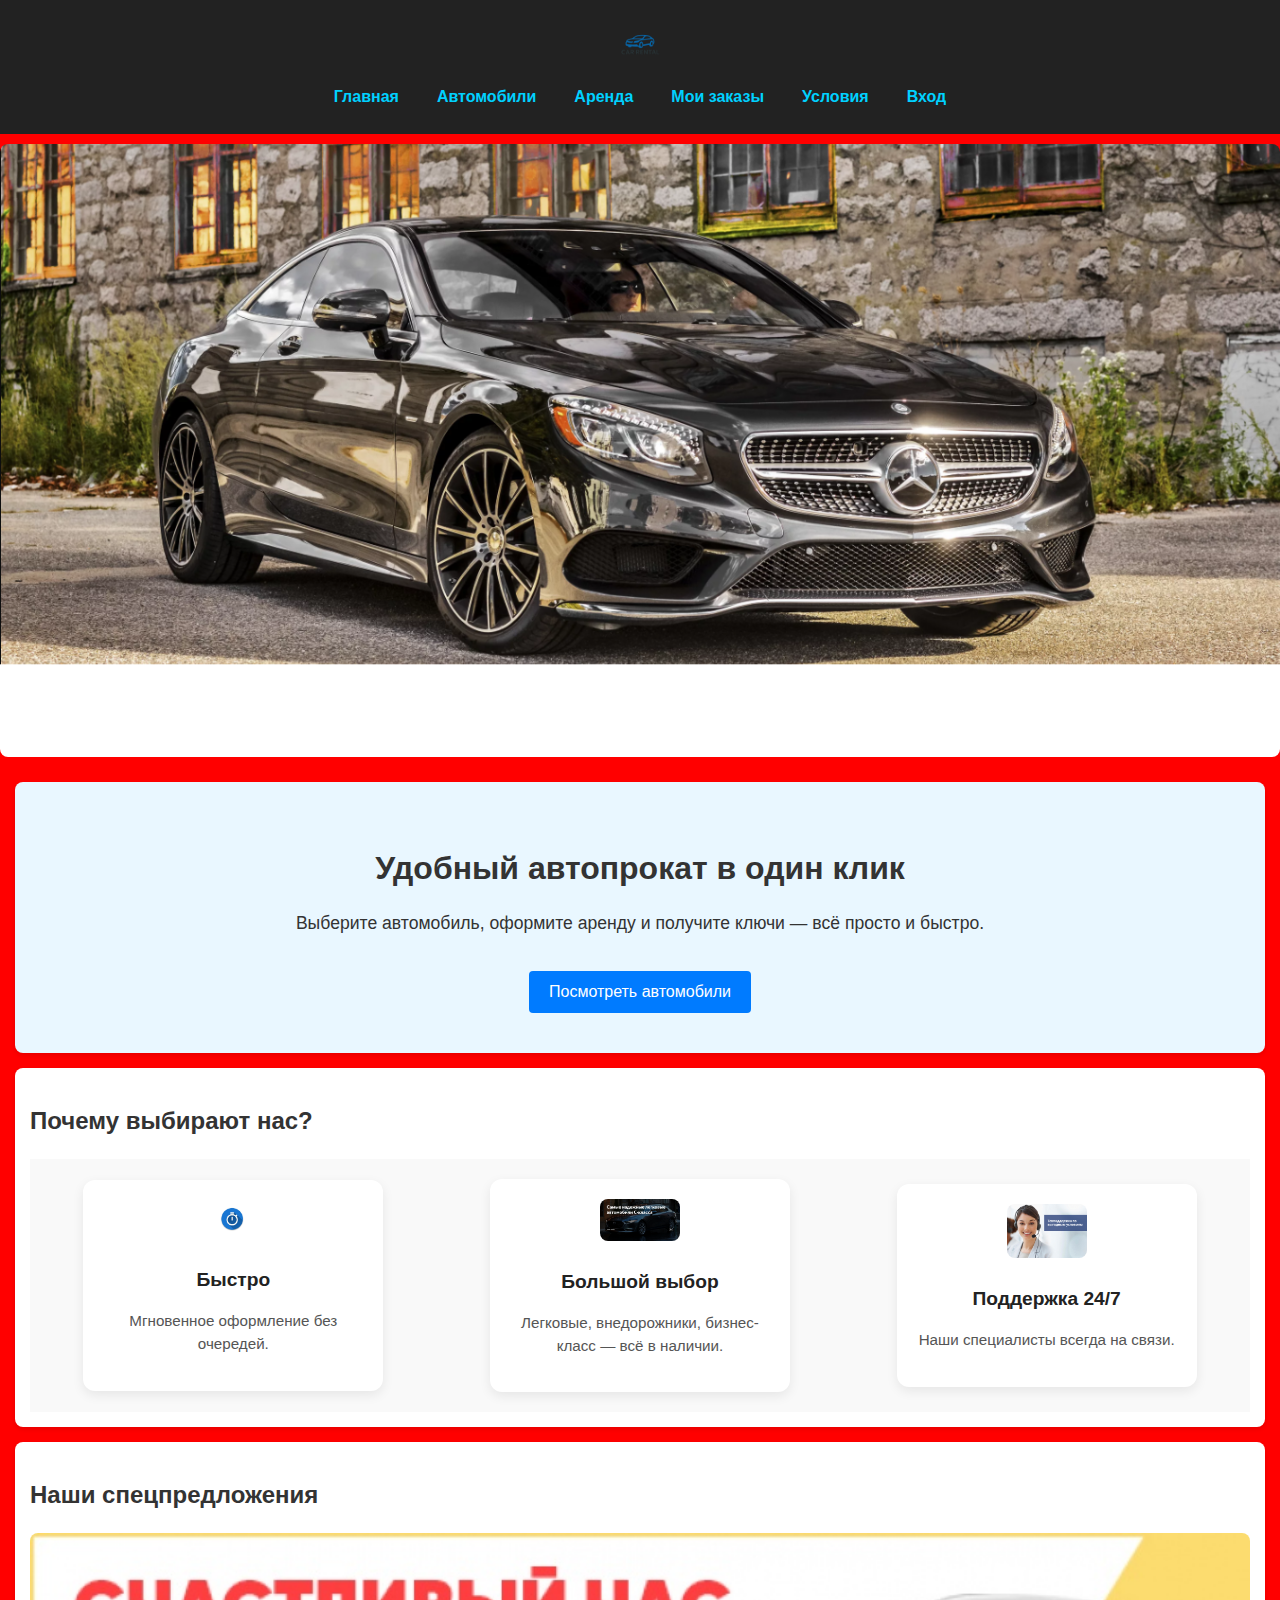
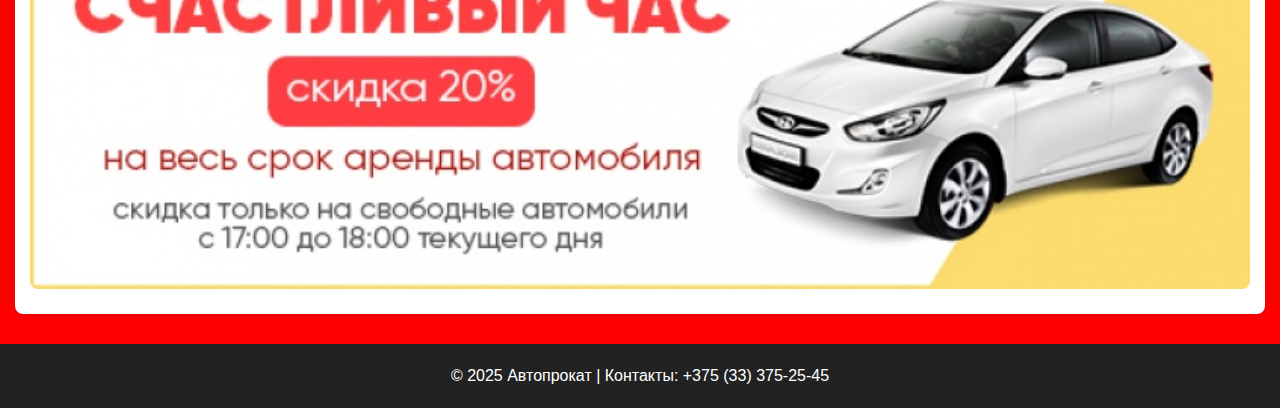
<file: index.html>
<!DOCTYPE html>
<html lang="ru">
<head>
    <meta charset="UTF-8">
<meta name="viewport" content="width=device-width, initial-scale=1">
    <title>Главная | Автопрокат</title>
    <link rel="stylesheet" href="style.css">
</head>
<body>

<header>
    <img src="logo.png" class="logo" alt="Логотип компании">
    <nav>
    <a href="index.html">Главная</a>
    <a href="car.html">Автомобили</a>
    <a href="entry.html">Аренда</a>
    <a href="profile.html">Мои заказы</a>
    <a href="terms.html">Условия</a>
    <a href="admin.html" style="display: none;">Админ</a>
</nav>
</header>
<img src="banner.png" alt="Автопрокат в один клик" class="banner-hero">

    </div>
</section>

<main>

    <section class="container hero">
        <h1>Удобный автопрокат в один клик</h1>
        <p>Выберите автомобиль, оформите аренду и получите ключи — всё просто и быстро.</p>
        <a href="car.html"><button>Посмотреть автомобили</button></a>
    </section>

    <section class="container advantages">
        <h2>Почему выбирают нас?</h2>
        <div class="advantage-grid">
            <div class="adv">
                <img src="banner1.jpg" alt="Быстро" />
                <h3>Быстро</h3>
                <p>Мгновенное оформление без очередей.</p>
            </div>
            <div class="adv">
                <img src="banner2.png" alt="Выбор" />
                <h3>Большой выбор</h3>
                <p>Легковые, внедорожники, бизнес-класс — всё в наличии.</p>
            </div>
            <div class="adv">
                <img src="banner3.jpg" alt="Поддержка" />
                <h3>Поддержка 24/7</h3>
                <p>Наши специалисты всегда на связи.</p>
            </div>
        </div>
    </section>

    <section class="container">
        <h2>Наши спецпредложения</h2>
        <img src="banner4.jpg" class="banner" alt="Скидка недели">
    </section>

</main>

<footer>
    © 2025 Автопрокат | Контакты: +375 (33) 375-25-45
</footer>


<script>
    document.addEventListener("DOMContentLoaded", () => {
        const user = localStorage.getItem("currentUser");
        const isAdmin = localStorage.getItem("isAdmin") === "true";
        const nav = document.querySelector("nav");
        
        // Удаляем существующую кнопку входа/выхода если есть
        const existingAuthBtn = document.querySelector(".auth-btn");
        if (existingAuthBtn) {
            existingAuthBtn.remove();
        }
        
        // Скрываем кнопку админа если пользователь не админ
        const adminLink = document.querySelector('a[href="admin.html"]');
        if (adminLink) {
            adminLink.style.display = isAdmin ? "inline-block" : "none";
        }
        
        // Добавляем кнопку входа/выхода
        const authBtn = document.createElement("a");
        authBtn.className = "auth-btn";
        
        if (user) {
            authBtn.textContent = `Выйти (${user})`;
            authBtn.href = "#";
            authBtn.onclick = () => {
                localStorage.removeItem("currentUser");
                localStorage.removeItem("isAdmin");
                location.reload();
            };
        } else {
            authBtn.textContent = "Вход";
            authBtn.href = "login.html";
        }
        
        nav.appendChild(authBtn);
    });
</script>
</body>
</html>
</file>
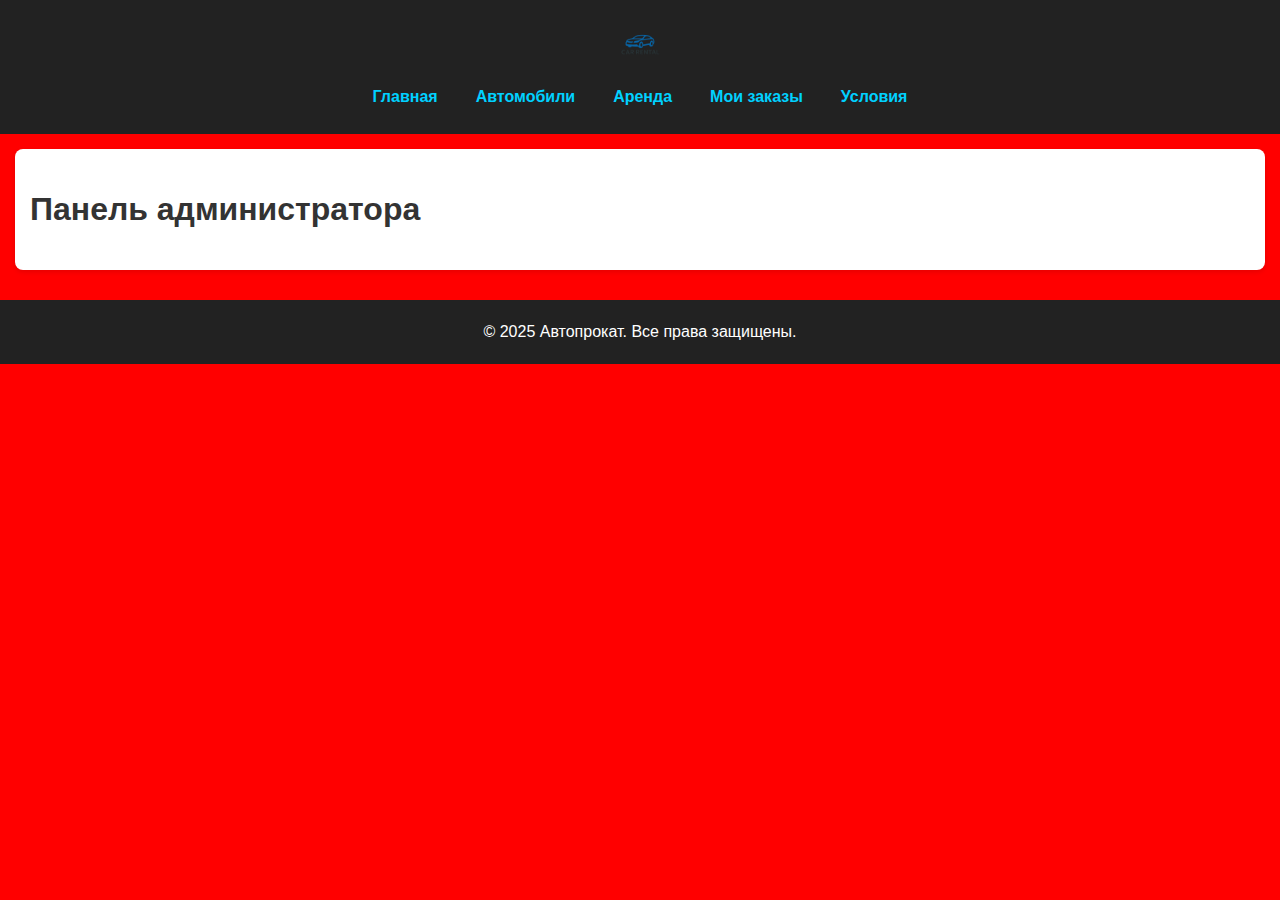
<file: admin.html>
<!DOCTYPE html>
<html lang="ru">
<head>
    <meta charset="UTF-8">
    <title>Админ панель</title>
    <link rel="stylesheet" href="style.css">
</head>
<body>

<header>
    <img src="logo.png" class="logo" alt="Логотип компании">
    <nav>
    <a href="index.html">Главная</a>
    <a href="car.html">Автомобили</a>
    <a href="entry.html">Аренда</a>
    <a href="profile.html">Мои заказы</a>
    <a href="terms.html">Условия</a>
    <a href="admin.html" style="display: none;">Админ</a>
</nav>
</header>


<main>
    <div class="container">
        <h1>Панель администратора</h1>
        <div id="requests"></div>
    </div>
</main>

<footer>
    © 2025 Автопрокат. Все права защищены.
</footer>

<script src="admin.js"></script>
</body>
</html>
</file>
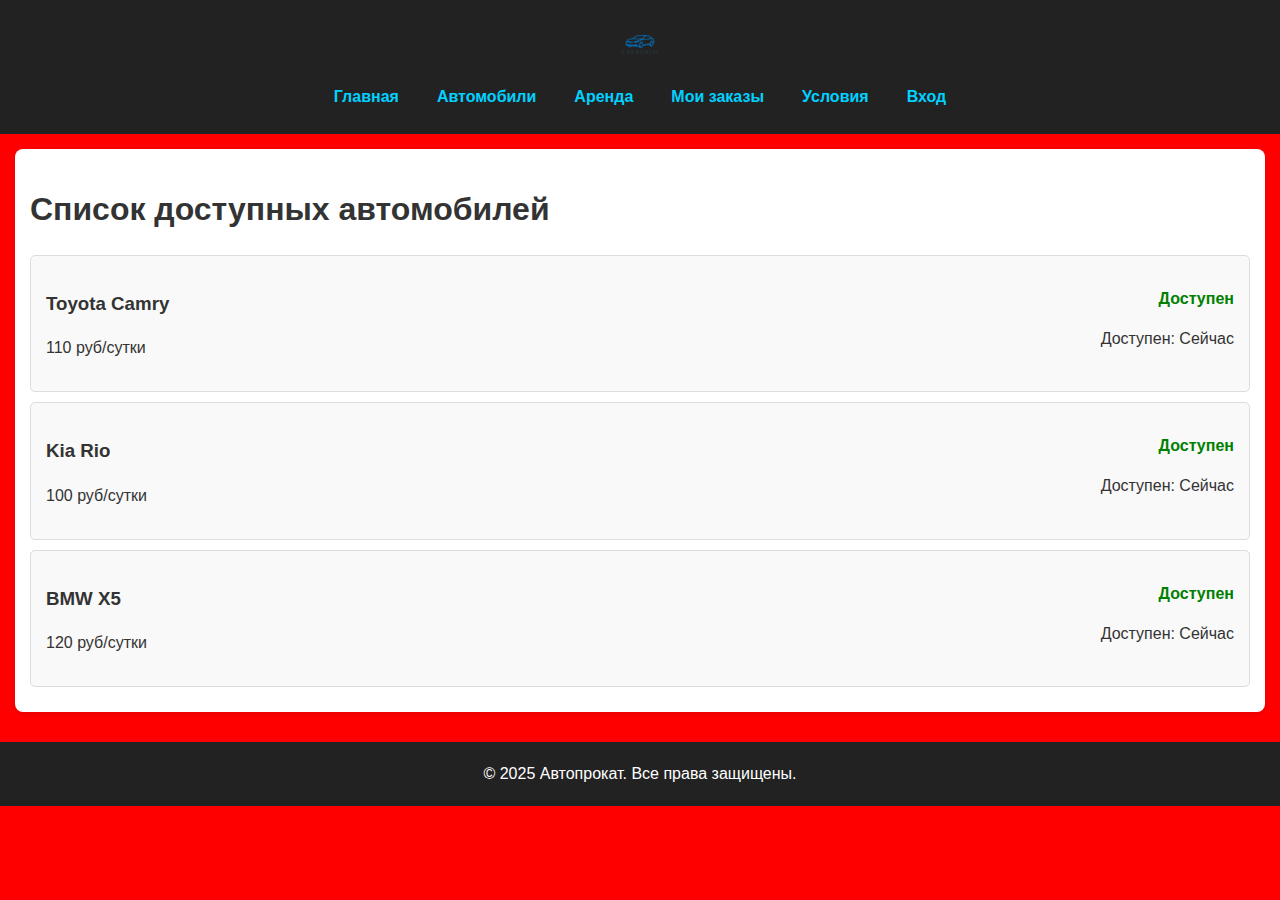
<file: car.html>
<!DOCTYPE html>
<html lang="ru">
<head>
    <meta charset="UTF-8">
    <title>Доступные автомобили</title>
    <link rel="stylesheet" href="style.css">
    <style>
        .car-block {
            border: 1px solid #ddd;
            border-radius: 5px;
            padding: 15px;
            margin: 10px 0;
            cursor: pointer;
            transition: all 0.3s ease;
            background-color: #f9f9f9;
        }
        
        .car-block:hover {
            background-color: #f0f0f0;
            box-shadow: 0 2px 5px rgba(0,0,0,0.1);
        }
        
        .car-details {
            display: none;
            margin-top: 15px;
            padding: 15px;
            border-top: 1px solid #eee;
            background-color: #fff;
            border-radius: 0 0 5px 5px;
        }
        
        .car-details-expanded {
            display: flex;
            flex-direction: column;
            gap: 15px;
        }
        
        .car-image-container {
            width: 100%;
            height: 200px;
            background-color: #f5f5f5;
            display: flex;
            justify-content: center;
            align-items: center;
            border-radius: 5px;
            overflow: hidden;
        }
        
        .car-image-placeholder {
            color: #999;
            font-size: 16px;
        }
        
        .car-image {
            max-width: 100%;
            max-height: 100%;
            object-fit: contain;
        }
        
        .car-specs {
            display: grid;
            grid-template-columns: 1fr 1fr;
            gap: 10px;
        }
        
        .rent-btn {
            display: inline-block;
            padding: 10px 20px;
            background-color: #4CAF50;
            color: white;
            text-decoration: none;
            border-radius: 4px;
            margin-top: 15px;
            border: none;
            cursor: pointer;
            font-size: 16px;
            align-self: flex-start;
        }
        
        .rent-btn:hover {
            background-color: #45a049;
        }

        .rent-btn:disabled {
            background-color: #cccccc;
            cursor: not-allowed;
        }
        
        .status-available {
            color: green;
            font-weight: bold;
        }
        
        .status-unavailable {
            color: red;
            font-weight: bold;
        }

        .status-reserved {
            color: orange;
            font-weight: bold;
        }
        
        .car-info {
            display: flex;
            justify-content: space-between;
        }
        
        .car-main-info {
            flex: 1;
        }
        
        .car-status {
            text-align: right;
            margin-left: 20px;
        }
    </style>
</head>
<body>

<header>
    <img src="logo.png" class="logo" alt="Логотип компании">
    <nav>
    <a href="index.html">Главная</a>
    <a href="car.html">Автомобили</a>
    <a href="entry.html">Аренда</a>
    <a href="profile.html">Мои заказы</a>
    <a href="terms.html">Условия</a>
    <a href="admin.html" style="display: none;">Админ</a>
</nav>
</header>

<main>
    <div class="container">
        <h1>Список доступных автомобилей</h1>
        <div id="car-list"></div>
    </div>
</main>

<footer>
    © 2025 Автопрокат. Все права защищены.
</footer>
<script>
document.addEventListener("DOMContentLoaded", () => {
    const user = localStorage.getItem("currentUser");
    const nav = document.querySelector("nav");

    // Если пользователь авторизован, показываем кнопку "Выйти"
    if (user) {
        const logoutBtn = document.createElement("a");
        logoutBtn.textContent = `Выйти (${user})`;
        logoutBtn.href = "#";
        logoutBtn.onclick = () => {
            localStorage.removeItem("currentUser");
            location.reload();
        };
        nav.appendChild(logoutBtn);
    } else {
        // Если пользователь не авторизован, показываем кнопку "Вход"
        const loginBtn = document.createElement("a");
        loginBtn.textContent = "Вход";
        loginBtn.href = "login.html";
        nav.appendChild(loginBtn);
    }

    // Загружаем актуальные данные автомобилей
    let cars = JSON.parse(localStorage.getItem("cars"));
    
    // Если нет данных, создаем начальные
    if (!cars || cars.length === 0) {
        cars = [
            {
                name: "Toyota Camry",
                price: "110 руб/сутки",
                specs: "2.5 л, 181 л.с., автомат",
                description: "Комфортабельный седан бизнес-класса",
                status: "Доступен",
                availableAt: null,
                image: "images/camry.png" // Только путь к изображению
            },
            {
                name: "Kia Rio",
                price: "100 руб/сутки",
                specs: "1.6 л, 123 л.с., автомат",
                description: "Экономичный и надежный городской автомобиль",
                status: "Доступен",
                availableAt: null,
                image: "images/rio.png" // Только путь к изображению
            },
            {
                name: "BMW X5",
                price: "120 руб/сутки",
                specs: "3.0 л, 249 л.с., автомат",
                description: "Премиальный внедорожник с отличной динамикой",
                status: "Доступен",
                availableAt: null,
                image: "images/x5.png" // Только путь к изображению
            }
        ];
        localStorage.setItem("cars", JSON.stringify(cars));
    }
    
    const carList = document.getElementById("car-list");
    carList.innerHTML = "";
    
    cars.forEach(car => {
        const carBlock = document.createElement("div");
        carBlock.className = "car-block";
        
        // Определяем статус и доступность
        const statusClass = `status-${car.status === "Доступен" ? "available" : 
                           car.status === "Забронирован" ? "reserved" : "unavailable"}`;
        
        const availableText = car.status === "Доступен" ? "Сейчас" : 
                            car.availableAt ? new Date(car.availableAt).toLocaleString() : "Недоступен";
        
        const isAvailable = car.status === "Доступен";
        
        carBlock.innerHTML = `
            <div class="car-info">
                <div class="car-main-info">
                    <h3>${car.name}</h3>
                    <p>${car.price}</p>
                </div>
                <div class="car-status">
                    <p class="${statusClass}">${car.status}</p>
                    <p>Доступен: ${availableText}</p>
                </div>
            </div>
            <div class="car-details car-details-expanded">
                <div class="car-image-container">
                    ${car.image ? 
                      `<img src="${car.image}" alt="${car.name}" class="car-image" 
                           onerror="this.onerror=null; this.parentElement.innerHTML='<div class=\'car-image-placeholder\'>Ошибка загрузки фото</div>'">` : 
                      `<div class="car-image-placeholder">Фото автомобиля</div>`}
                </div>
                <div class="car-specs">
                    <div>
                        <p><strong>Характеристики:</strong></p>
                        <p>${car.specs}</p>
                    </div>
                    <div>
                        <p><strong>Описание:</strong></p>
                        <p>${car.description}</p>
                    </div>
                </div>
                <button class="rent-btn" ${isAvailable ? '' : 'disabled'} 
                    onclick="rentCar('${car.name}')">
                    ${isAvailable ? 'Арендовать' : 'Недоступно'}
                </button>
            </div>
        `;
        
        // Скрываем детали по умолчанию
        const details = carBlock.querySelector('.car-details');
        details.style.display = 'none';
        
        carBlock.addEventListener("click", function(e) {
            if (!e.target.classList.contains('rent-btn')) {
                details.style.display = details.style.display === 'none' ? 'block' : 'none';
            }
        });
        
        carList.appendChild(carBlock);
    });
});

function rentCar(carName) {
    const user = localStorage.getItem("currentUser");
    if (!user) {
        alert("Для аренды автомобиля необходимо авторизоваться");
        window.location.href = "login.html";
    } else {
        window.location.href = `entry.html?car=${encodeURIComponent(carName)}`;
    }
}
</script>

</body>
</html>
</file>
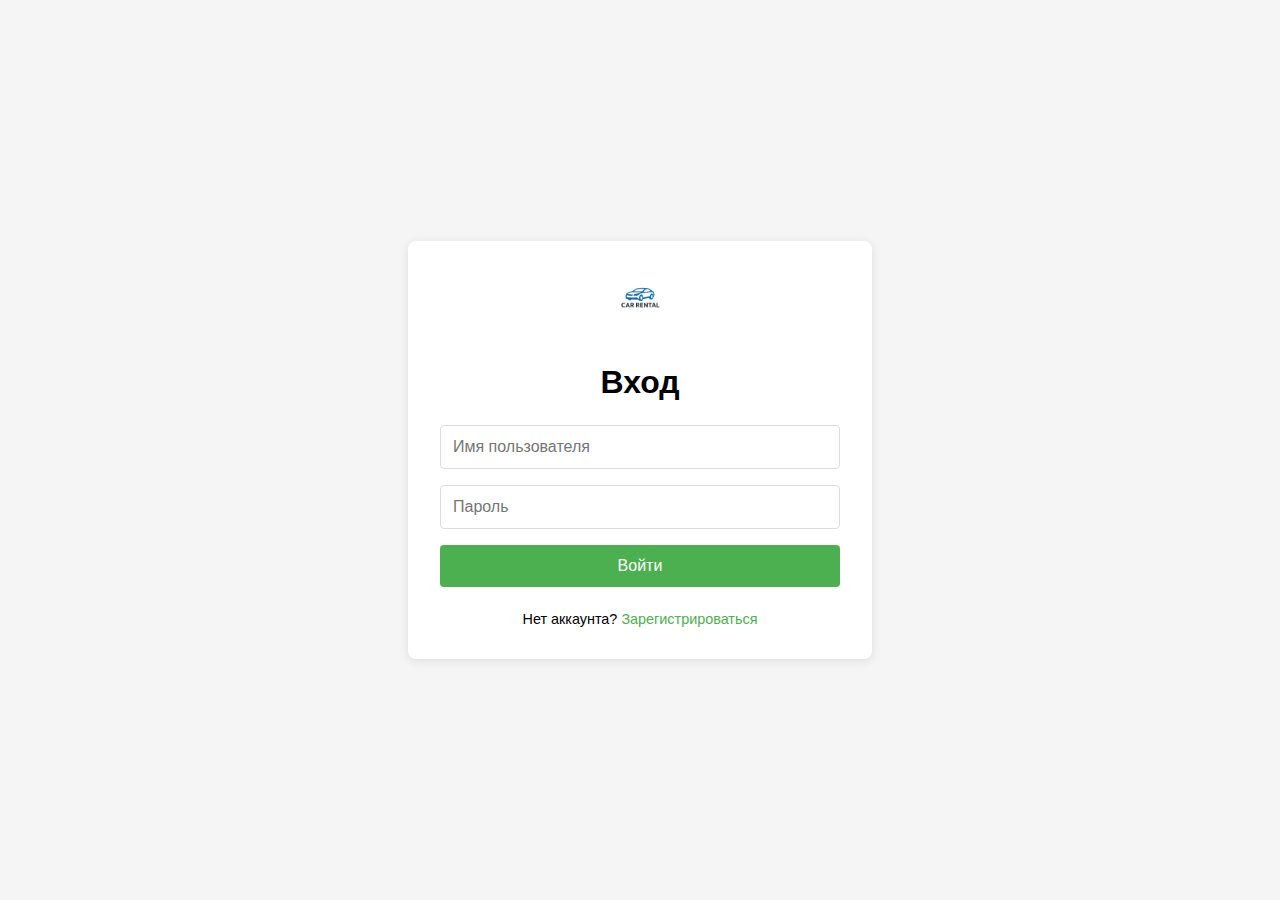
<file: entry.html>
<!DOCTYPE html>
<html lang="ru">
<head>
    <meta charset="UTF-8">
    <title>Оформление аренды</title>
    <link rel="stylesheet" href="style.css">
</head>
<body>

<header>
    <img src="logo.png" class="logo" alt="Логотип компании">
    <nav>
    <a href="index.html">Главная</a>
    <a href="car.html">Автомобили</a>
    <a href="entry.html">Аренда</a>
    <a href="profile.html">Мои заказы</a>
    <a href="terms.html">Условия</a>
    <a href="admin.html" style="display: none;">Админ</a>
</nav>
</header>

<main>
    <div class="container">
        <h1>Оформление аренды</h1>
        <form id="rental-form">
            <label>Выберите автомобиль:</label>
            <select id="car-select"></select>

            <label>Паспортные данные:</label>
            <input type="text" id="passport" required>

            <label>Срок аренды (в днях):</label>
            <input type="number" id="duration" min="1" required>

            <button type="submit">Отправить заявку</button>
        </form>
    </div>
</main>

<footer>
    © 2025 Автопрокат. Все права защищены.
</footer>

<script src="entry.js"></script>

<script>
    document.addEventListener("DOMContentLoaded", () => {
        const user = localStorage.getItem("currentUser");
        const isAdmin = localStorage.getItem("isAdmin") === "true";
        const nav = document.querySelector("nav");
        
        // Удаляем существующую кнопку входа/выхода если есть
        const existingAuthBtn = document.querySelector(".auth-btn");
        if (existingAuthBtn) {
            existingAuthBtn.remove();
        }
        
        // Скрываем кнопку админа если пользователь не админ
        const adminLink = document.querySelector('a[href="admin.html"]');
        if (adminLink) {
            adminLink.style.display = isAdmin ? "inline-block" : "none";
        }
        
        // Добавляем кнопку входа/выхода
        const authBtn = document.createElement("a");
        authBtn.className = "auth-btn";
        
        if (user) {
            authBtn.textContent = `Выйти (${user})`;
            authBtn.href = "#";
            authBtn.onclick = () => {
                localStorage.removeItem("currentUser");
                localStorage.removeItem("isAdmin");
                location.reload();
            };
        } else {
            authBtn.textContent = "Вход";
            authBtn.href = "login.html";
        }
        
        nav.appendChild(authBtn);
    });
</script>
</body>
</html>
</file>
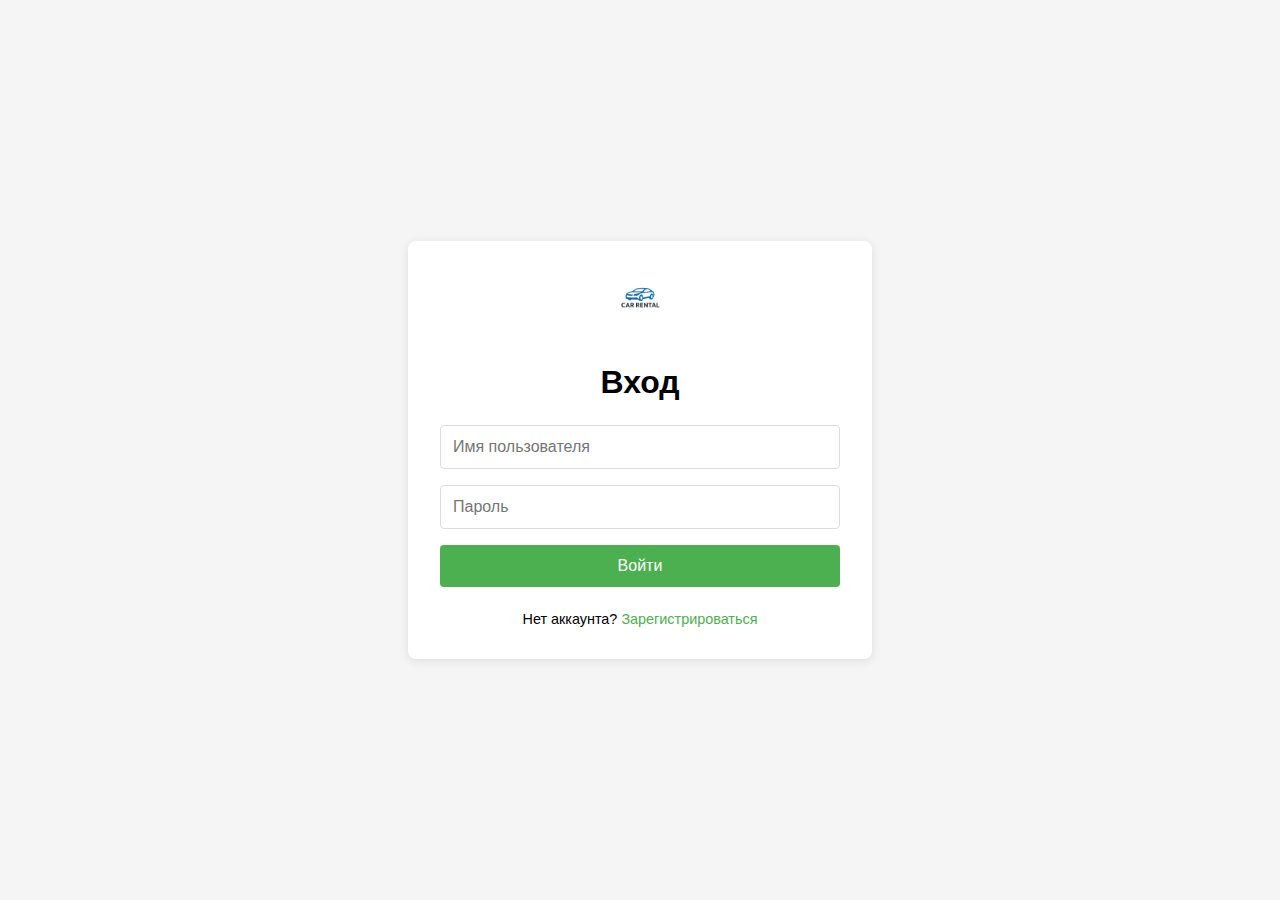
<file: login.html>
<!DOCTYPE html>
<html lang="ru">
<head>
  <meta charset="UTF-8">
  <meta name="viewport" content="width=device-width, initial-scale=1.0">
  <title>Вход</title>
  <style>
    body {
      font-family: Arial, sans-serif;
      display: flex;
      justify-content: center;
      align-items: center;
      min-height: 100vh;
      margin: 0;
      background-color: #f5f5f5;
    }
    .auth-container {
      width: 100%;
      max-width: 400px;
      padding: 2rem;
      background: white;
      border-radius: 8px;
      box-shadow: 0 2px 10px rgba(0,0,0,0.1);
    }
    .auth-header {
      text-align: center;
      margin-bottom: 1.5rem;
    }
    .auth-header img {
      height: 50px;
      margin-bottom: 1rem;
    }
    .auth-form {
      display: flex;
      flex-direction: column;
      gap: 1rem;
    }
    .auth-form input {
      padding: 0.75rem;
      border: 1px solid #ddd;
      border-radius: 4px;
      font-size: 1rem;
    }
    .auth-form button {
      padding: 0.75rem;
      background: #4CAF50;
      color: white;
      border: none;
      border-radius: 4px;
      font-size: 1rem;
      cursor: pointer;
    }
    .auth-footer {
      text-align: center;
      margin-top: 1.5rem;
      font-size: 0.9rem;
    }
    .auth-footer a {
      color: #4CAF50;
      text-decoration: none;
    }
  </style>
</head>
<body>
  <div class="auth-container">
    <div class="auth-header">
      <img src="logo.png" alt="Логотип">
      <h1>Вход</h1>
    </div>
    
    <form id="login-form" class="auth-form">
      <input type="text" id="login-username" placeholder="Имя пользователя" required>
      <input type="password" id="login-password" placeholder="Пароль" required>
      <button type="submit">Войти</button>
    </form>
    
    <div class="auth-footer">
      Нет аккаунта? <a href="register.html">Зарегистрироваться</a>
    </div>
  </div>

  <script src="auth.js"></script>
</body>
</html>
</file>
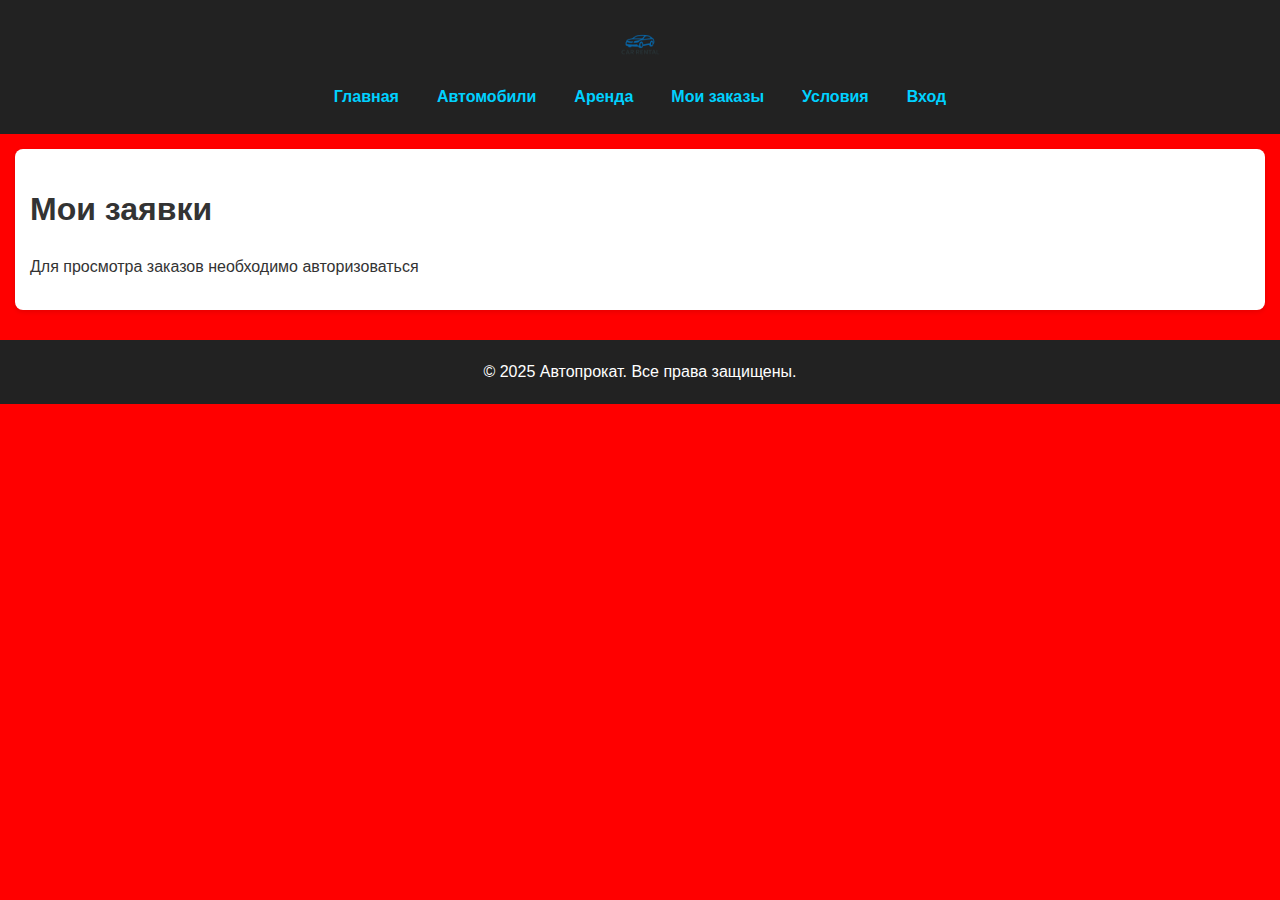
<file: profile.html>
<!DOCTYPE html>
<html lang="ru">
<head>
    <meta charset="UTF-8">
    <title>Мои заказы</title>
    <link rel="stylesheet" href="style.css">
</head>
<body>

<header>
    <img src="logo.png" class="logo" alt="Логотип компании">
    <nav>
    <a href="index.html">Главная</a>
    <a href="car.html">Автомобили</a>
    <a href="entry.html">Аренда</a>
    <a href="profile.html">Мои заказы</a>
    <a href="terms.html">Условия</a>
    <a href="admin.html" style="display: none;">Админ</a>
</nav>
</header>

<main>
    <div class="container">
        <h1>Мои заявки</h1>
        <div id="user-orders"></div>
    </div>
</main>

<footer>
    © 2025 Автопрокат. Все права защищены.
</footer>

<script src="profile.js"></script>

<script>
    document.addEventListener("DOMContentLoaded", () => {
        const user = localStorage.getItem("currentUser");
        const isAdmin = localStorage.getItem("isAdmin") === "true";
        const nav = document.querySelector("nav");
        
        // Удаляем существующую кнопку входа/выхода если есть
        const existingAuthBtn = document.querySelector(".auth-btn");
        if (existingAuthBtn) {
            existingAuthBtn.remove();
        }
        
        // Скрываем кнопку админа если пользователь не админ
        const adminLink = document.querySelector('a[href="admin.html"]');
        if (adminLink) {
            adminLink.style.display = isAdmin ? "inline-block" : "none";
        }
        
        // Добавляем кнопку входа/выхода
        const authBtn = document.createElement("a");
        authBtn.className = "auth-btn";
        
        if (user) {
            authBtn.textContent = `Выйти (${user})`;
            authBtn.href = "#";
            authBtn.onclick = () => {
                localStorage.removeItem("currentUser");
                localStorage.removeItem("isAdmin");
                location.reload();
            };
        } else {
            authBtn.textContent = "Вход";
            authBtn.href = "login.html";
        }
        
        nav.appendChild(authBtn);
    });
</script>
</body>
</html>
</file>
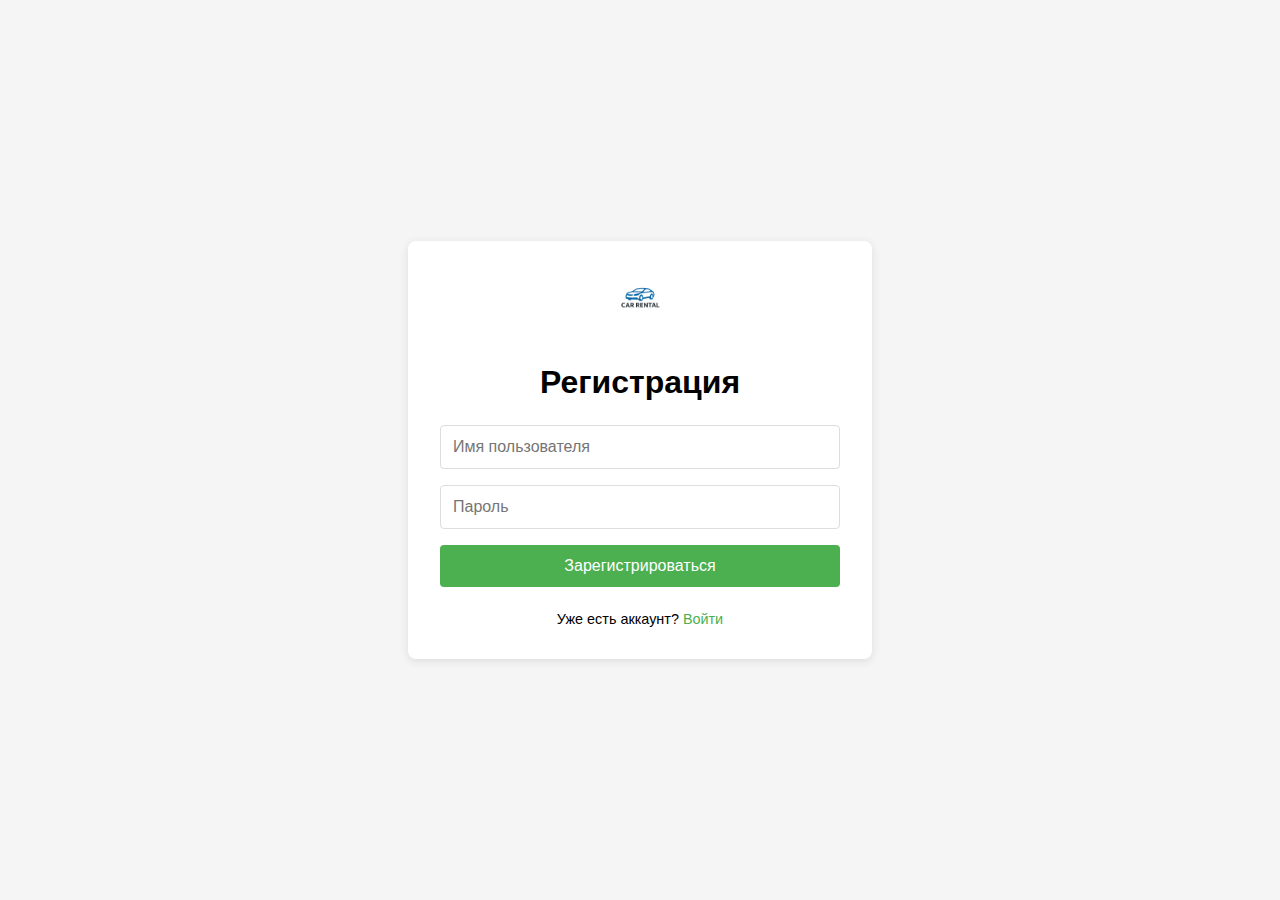
<file: register.html>
<!DOCTYPE html>
<html lang="ru">
<head>
  <meta charset="UTF-8">
  <meta name="viewport" content="width=device-width, initial-scale=1.0">
  <title>Регистрация</title>
  <style>
    body {
      font-family: Arial, sans-serif;
      display: flex;
      justify-content: center;
      align-items: center;
      min-height: 100vh;
      margin: 0;
      background-color: #f5f5f5;
    }
    .auth-container {
      width: 100%;
      max-width: 400px;
      padding: 2rem;
      background: white;
      border-radius: 8px;
      box-shadow: 0 2px 10px rgba(0,0,0,0.1);
    }
    .auth-header {
      text-align: center;
      margin-bottom: 1.5rem;
    }
    .auth-header img {
      height: 50px;
      margin-bottom: 1rem;
    }
    .auth-form {
      display: flex;
      flex-direction: column;
      gap: 1rem;
    }
    .auth-form input {
      padding: 0.75rem;
      border: 1px solid #ddd;
      border-radius: 4px;
      font-size: 1rem;
    }
    .auth-form button {
      padding: 0.75rem;
      background: #4CAF50;
      color: white;
      border: none;
      border-radius: 4px;
      font-size: 1rem;
      cursor: pointer;
    }
    .auth-footer {
      text-align: center;
      margin-top: 1.5rem;
      font-size: 0.9rem;
    }
    .auth-footer a {
      color: #4CAF50;
      text-decoration: none;
    }
  </style>
</head>
<body>
  <div class="auth-container">
    <div class="auth-header">
      <img src="logo.png" alt="Логотип">
      <h1>Регистрация</h1>
    </div>
    
    <form id="register-form" class="auth-form">
      <input type="text" id="register-username" placeholder="Имя пользователя" required>
      <input type="password" id="register-password" placeholder="Пароль" required>
      <button type="submit">Зарегистрироваться</button>
    </form>
    
    <div class="auth-footer">
      Уже есть аккаунт? <a href="login.html">Войти</a>
    </div>
  </div>

  <script src="auth.js"></script>
</body>
</html>
</file>
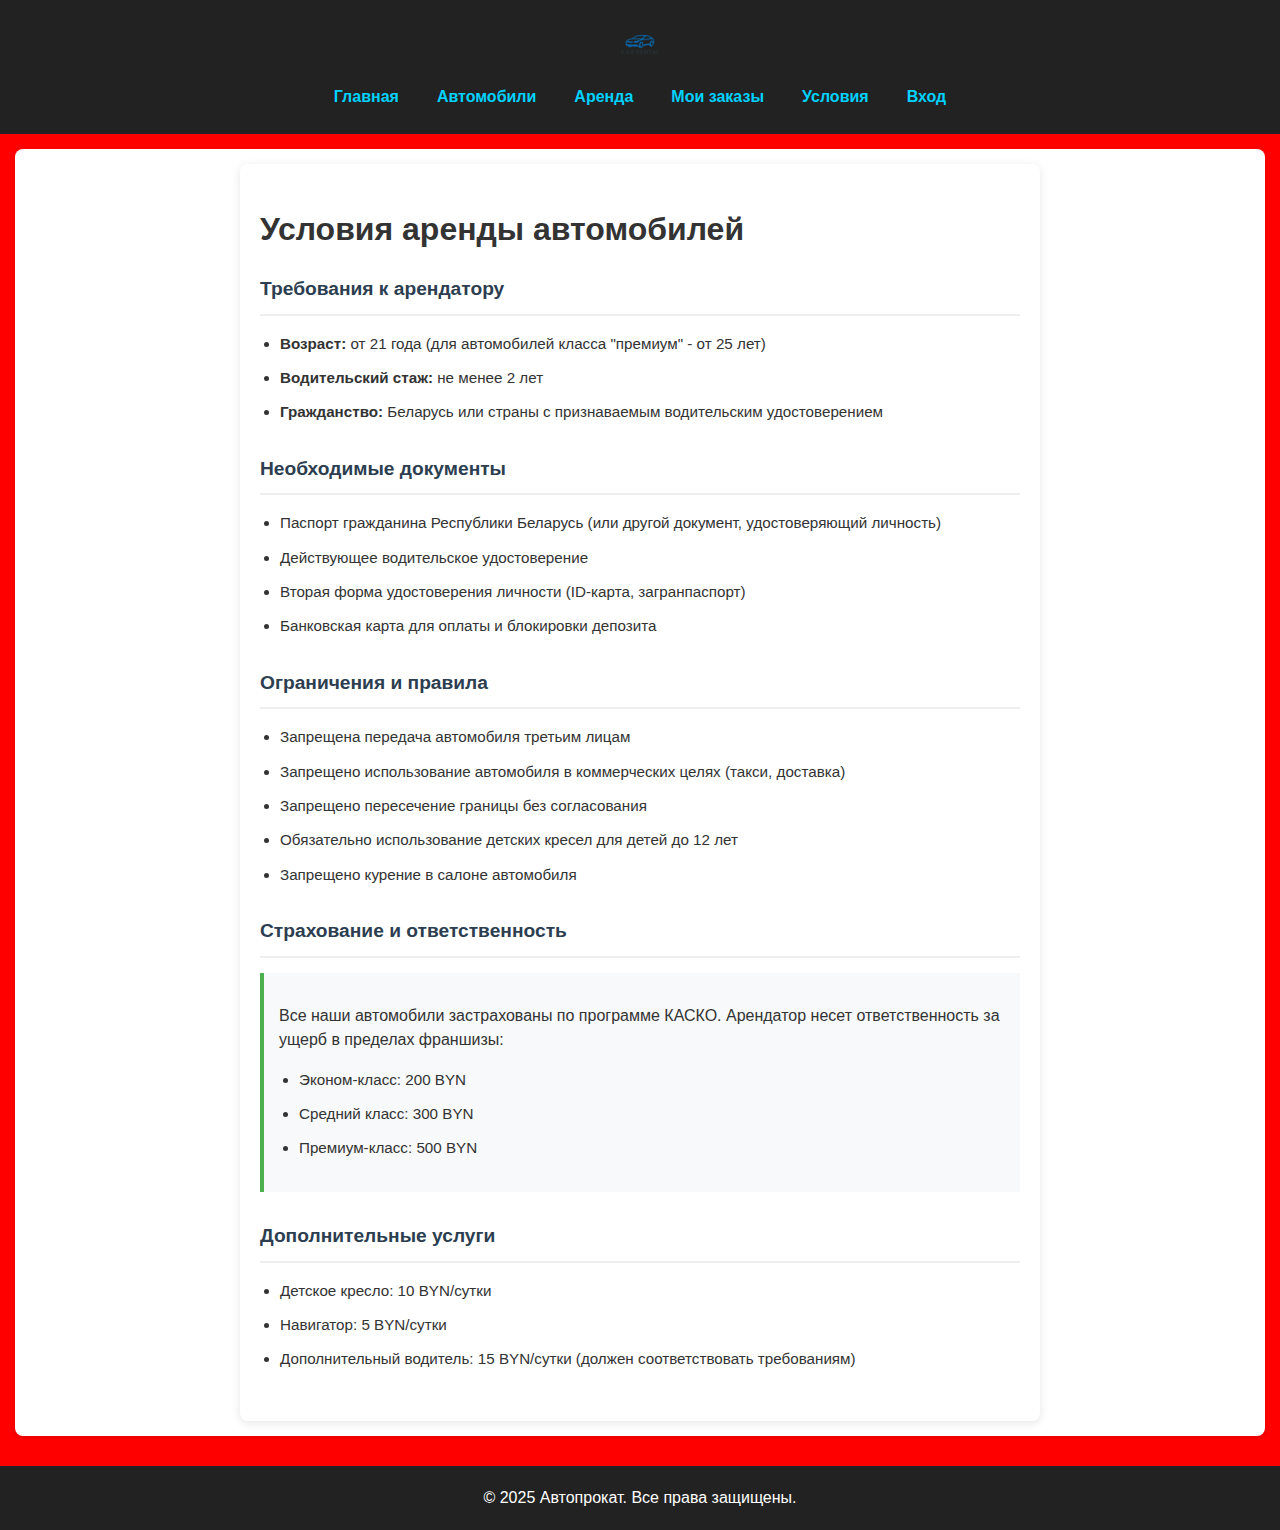
<file: terms.html>
<!DOCTYPE html>
<html lang="ru">
<head>
    <meta charset="UTF-8">
    <title>Условия аренды</title>
    <link rel="stylesheet" href="style.css">
    <style>
        .terms-container {
            max-width: 800px;
            margin: 0 auto;
            padding: 20px;
            background-color: #fff;
            border-radius: 8px;
            box-shadow: 0 2px 10px rgba(0,0,0,0.1);
        }
        .terms-section {
            margin-bottom: 30px;
        }
        .terms-section h2 {
            color: #2c3e50;
            border-bottom: 2px solid #eee;
            padding-bottom: 10px;
            margin-bottom: 15px;
        }
        .terms-list {
            list-style-type: disc;
            padding-left: 20px;
        }
        .terms-list li {
            margin-bottom: 10px;
            line-height: 1.6;
        }
        .highlight {
            background-color: #f8f9fa;
            padding: 15px;
            border-left: 4px solid #4CAF50;
            margin: 15px 0;
        }
    </style>
</head>
<body>

<header>
    <img src="logo.png" class="logo" alt="Логотип компании">
    <nav>
        <a href="index.html">Главная</a>
        <a href="car.html">Автомобили</a>
        <a href="entry.html">Аренда</a>
        <a href="profile.html">Мои заказы</a>
        <a href="terms.html">Условия</a>
        <a href="admin.html" style="display: none;">Админ</a>
    </nav>
</header>

<main>
    <div class="container">
        <div class="terms-container">
            <h1>Условия аренды автомобилей</h1>
            
            <div class="terms-section">
                <h2>Требования к арендатору</h2>
                <ul class="terms-list">
                    <li><strong>Возраст:</strong> от 21 года (для автомобилей класса "премиум" - от 25 лет)</li>
                    <li><strong>Водительский стаж:</strong> не менее 2 лет</li>
                    <li><strong>Гражданство:</strong> Беларусь или страны с признаваемым водительским удостоверением</li>
                </ul>
            </div>

            <div class="terms-section">
                <h2>Необходимые документы</h2>
                <ul class="terms-list">
                    <li>Паспорт гражданина Республики Беларусь (или другой документ, удостоверяющий личность)</li>
                    <li>Действующее водительское удостоверение</li>
                    <li>Вторая форма удостоверения личности (ID-карта, загранпаспорт)</li>
                    <li>Банковская карта для оплаты и блокировки депозита</li>
                </ul>
            </div>

            <div class="terms-section">
                <h2>Ограничения и правила</h2>
                <ul class="terms-list">
                    <li>Запрещена передача автомобиля третьим лицам</li>
                    <li>Запрещено использование автомобиля в коммерческих целях (такси, доставка)</li>
                    <li>Запрещено пересечение границы без согласования</li>
                    <li>Обязательно использование детских кресел для детей до 12 лет</li>
                    <li>Запрещено курение в салоне автомобиля</li>
                </ul>
            </div>

            <div class="terms-section">
                <h2>Страхование и ответственность</h2>
                <div class="highlight">
                    <p>Все наши автомобили застрахованы по программе КАСКО. Арендатор несет ответственность за ущерб в пределах франшизы:</p>
                    <ul class="terms-list">
                        <li>Эконом-класс: 200 BYN</li>
                        <li>Средний класс: 300 BYN</li>
                        <li>Премиум-класс: 500 BYN</li>
                    </ul>
                </div>
            </div>

            <div class="terms-section">
                <h2>Дополнительные услуги</h2>
                <ul class="terms-list">
                    <li>Детское кресло: 10 BYN/сутки</li>
                    <li>Навигатор: 5 BYN/сутки</li>
                    <li>Дополнительный водитель: 15 BYN/сутки (должен соответствовать требованиям)</li>
                </ul>
            </div>
        </div>
    </div>
</main>

<footer>
    © 2025 Автопрокат. Все права защищены.
</footer>

<script>
    // Скрипт для управления отображением кнопки админа
    document.addEventListener("DOMContentLoaded", () => {
        const isAdmin = localStorage.getItem("isAdmin") === "true";
        const adminLink = document.querySelector('a[href="admin.html"]');
        if (adminLink) {
            adminLink.style.display = isAdmin ? "inline-block" : "none";
        }
        
        // Кнопка входа/выхода
        const user = localStorage.getItem("currentUser");
        const nav = document.querySelector("nav");
        
        if (user) {
            const logoutBtn = document.createElement("a");
            logoutBtn.textContent = `Выйти (${user})`;
            logoutBtn.href = "#";
            logoutBtn.onclick = () => {
                localStorage.removeItem("currentUser");
                localStorage.removeItem("isAdmin");
                location.reload();
            };
            nav.appendChild(logoutBtn);
        } else {
            const loginBtn = document.createElement("a");
            loginBtn.textContent = "Вход";
            loginBtn.href = "login.html";
            nav.appendChild(loginBtn);
        }
    });
</script>
</body>
</html>
</file>
<file: style.css>
/* Принудительный сброс для теста */
body {
  font-size: 16px !important;
  background: red !important; /* Яркий цвет для теста */
}

@media (max-width: 768px) {
  body {
    background: green !important; /* Должно стать зеленым на мобильных */
  }
  .container {
    padding: 10px !important;
  }
}

/* Общие стили */
body {
    margin: 0;
    padding: 0;
    font-family: "Segoe UI", Tahoma, Geneva, Verdana, sans-serif;
    background-color: #f2f2f2;
    color: #333;
    font-size: 16px;
    line-height: 1.5;
}

header, footer {
    background-color: #222;
    color: white;
    padding: 15px 10px;
    text-align: center;
}

header img.logo {
    max-height: 50px;
    width: auto;
    vertical-align: middle;
}

/* Навигация для мобильных */
nav {
    margin-top: 10px;
    display: flex;
    flex-wrap: wrap;
    justify-content: center;
    gap: 8px;
}

nav a {
    color: #00d1ff;
    margin: 0 8px;
    text-decoration: none;
    font-weight: bold;
    font-size: 0.9em;
    padding: 5px;
    white-space: nowrap;
}

nav a:hover {
    text-decoration: underline;
}

/* Основной контент */
main {
    padding: 15px;
}

.container {
    background: white;
    padding: 15px;
    margin-bottom: 15px;
    border-radius: 8px;
    box-shadow: 0 2px 5px rgba(0,0,0,0.1);
    width: 100%;
    box-sizing: border-box;
}

/* Формы */
form label {
    display: block;
    margin-top: 10px;
    font-size: 0.95em;
}

form input, form select {
    width: 100%;
    padding: 10px;
    margin-top: 5px;
    box-sizing: border-box;
    font-size: 1em;
    border: 1px solid #ddd;
    border-radius: 4px;
}

button {
    margin-top: 15px;
    padding: 12px 20px;
    background-color: #007bff;
    color: white;
    border: none;
    border-radius: 4px;
    cursor: pointer;
    font-size: 1em;
    width: 100%;
    max-width: 300px;
    display: block;
    margin-left: auto;
    margin-right: auto;
}

button:hover {
    background-color: #0056b3;
}

/* Герой-секция */
.hero {
    text-align: center;
    padding: 30px 15px;
    background-color: #e9f7ff;
}

.hero h1 {
    font-size: 1.5em;
    margin-bottom: 10px;
}

.hero p {
    font-size: 1.1em;
    margin-bottom: 20px;
}

/* Баннеры */
.banner, .banner-hero {
    width: 100%;
    height: auto;
    margin: 10px 0;
    display: block;
    border-radius: 8px;
    object-fit: cover;
}

/* Преимущества */
.advantage-grid {
    display: flex;
    flex-direction: column;
    align-items: center;
    gap: 20px;
    padding: 20px 10px;
    background-color: #f9f9f9;
}

.adv {
    width: 100%;
    max-width: 100%;
    background-color: #ffffff;
    border-radius: 12px;
    box-shadow: 0 4px 12px rgba(0, 0, 0, 0.08);
    text-align: center;
    padding: 20px 15px;
    box-sizing: border-box;
}

.adv img {
    width: 80px;
    height: auto;
    margin-bottom: 10px;
    border-radius: 8px;
}

.adv h3 {
    font-size: 1.2em;
    margin: 10px 0 8px;
    color: #222;
}

.adv p {
    font-size: 0.95em;
    color: #555;
    line-height: 1.5;
}

/* Карточки заказов и заявок */
.order-card, .request-card {
    background-color: #fff;
    border-radius: 8px;
    box-shadow: 0 2px 4px rgba(0,0,0,0.1);
    padding: 15px;
    margin-bottom: 15px;
    width: 100%;
    box-sizing: border-box;
}

.order-card h3, .request-card h3 {
    color: #2c3e50;
    margin-top: 0;
    font-size: 1.1em;
}

.order-details p, .order-info p {
    margin: 5px 0;
    font-size: 0.9em;
}

/* Статусы */
.status-подтвержден, .status-available {
    color: #27ae60;
    font-weight: bold;
}

.status-отклонен, .status-unavailable {
    color: #e74c3c;
    font-weight: bold;
}

.status-ожидает подтверждения, .status-reserved {
    color: #f39c12;
    font-weight: bold;
}

/* Кнопки админки */
.admin-actions {
    margin-top: 15px;
    display: flex;
    flex-direction: column;
    gap: 10px;
}

.approve-btn, .reject-btn {
    padding: 10px;
    border-radius: 4px;
    cursor: pointer;
    font-size: 0.95em;
    width: 100%;
}

.approve-btn {
    background-color: #27ae60;
    color: white;
    border: none;
}

.reject-btn {
    background-color: #e74c3c;
    color: white;
    border: none;
}

.reason-input {
    width: 100%;
    padding: 10px;
    border: 1px solid #ddd;
    border-radius: 4px;
    box-sizing: border-box;
    font-size: 0.95em;
}

/* Условия аренды */
.terms-container {
    width: 100%;
    padding: 15px;
    background-color: #fff;
    border-radius: 8px;
    box-shadow: 0 2px 10px rgba(0,0,0,0.1);
    box-sizing: border-box;
}

.terms-section h2 {
    font-size: 1.2em;
}

.terms-list li {
    font-size: 0.95em;
    margin-bottom: 8px;
}

/* Адаптивные стили для планшетов */
@media (min-width: 481px) {
    .advantage-grid {
        flex-direction: row;
        flex-wrap: wrap;
        justify-content: center;
    }
    
    .adv {
        width: calc(50% - 20px);
        max-width: 300px;
    }
    
    nav a {
        font-size: 1em;
        margin: 0 10px;
    }
    
    .admin-actions {
        flex-direction: row;
        flex-wrap: wrap;
    }
    
    .approve-btn, .reject-btn {
        width: auto;
        flex-grow: 1;
    }
}

/* Адаптивные стили для десктопов */
@media (min-width: 769px) {
    header, footer {
        padding: 20px;
    }
    
    .hero {
        padding: 40px 20px;
    }
    
    .hero h1 {
        font-size: 2em;
    }
    
    .advantage-grid {
        flex-direction: row;
        justify-content: space-around;
    }
    
    .adv {
        width: 30%;
    }
    
    button {
        width: auto;
        display: inline-block;
        margin-left: 0;
        margin-right: 0;
    }
    
    .admin-actions {
        flex-direction: row;
    }
}

/* Очень маленькие экраны */
@media (max-width: 360px) {
    nav a {
        font-size: 0.85em;
        margin: 0 5px;
        padding: 3px;
    }
    
    .hero h1 {
        font-size: 1.3em;
    }
    
    .hero p {
        font-size: 1em;
    }
    
    .adv img {
        width: 70px;
    }
}
</file>
